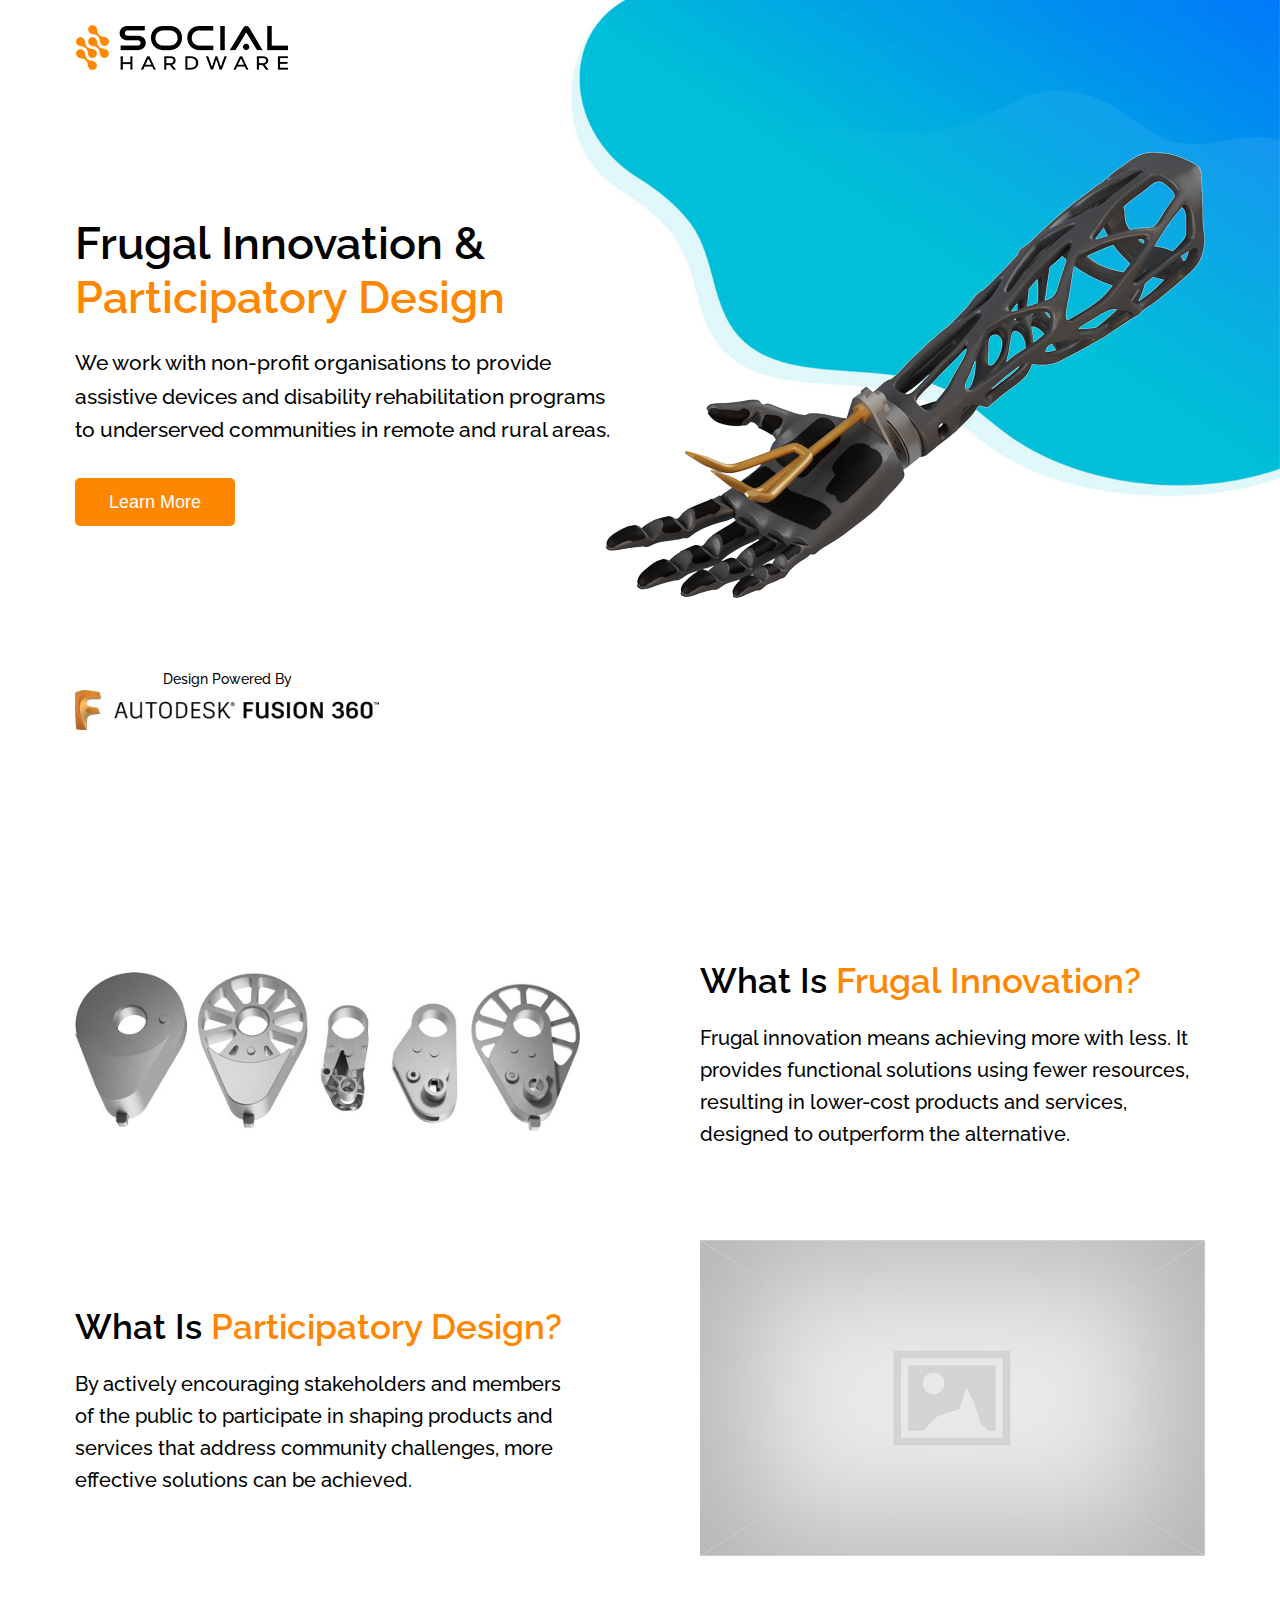
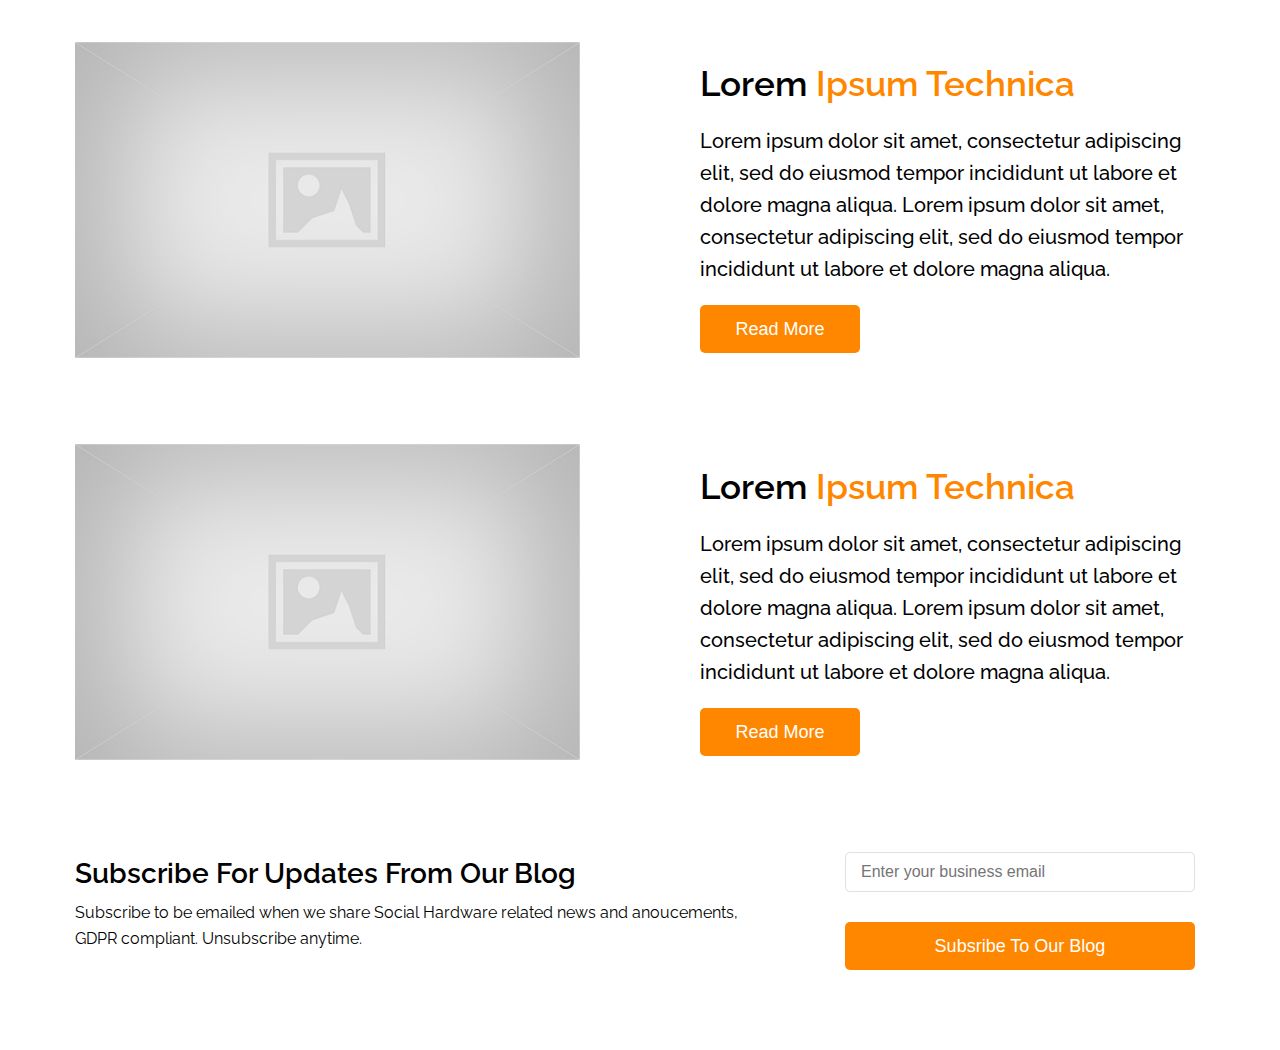
<file: index.html>
<!DOCTYPE html>
<html lang="en">

<head>
  <meta charset="utf-8">
  <meta http-equiv="X-UA-Compatible" content="IE=edge">
  <meta name="viewport" content="width=device-width, initial-scale=1, shrink-to-fit=no">

  <title>Social StemKit - Let's learn together</title>
  <meta property="og:title" content="Social Hardware - Together We Can Do More">
  <meta property="og:description" content="Social Hardware works with non-profit organisations in APAC countries to provide assistive devices and disability rehabilitation programs to underserved communities in remote and rural areas.">
  <meta property="og:url" content="http://socialhardware.in" />
  <meta property="og:image" content="http://socialhardware.in/images/logo.png" />
  <meta property="og:site_name" content="منصة نون التعليمية">
  <meta property="og:type" content="website" />
  <link rel="icon" href="images/favicon.ico">

  <link rel="manifest" href="manifest.json">
  <link href="https://fonts.googleapis.com/css?family=Raleway:400,500,600&display=swap" rel="stylesheet">
  <link rel="stylesheet" href="style.css?ver=1.2.1" />

</head>

<body>
   <!------ main section --------> 
   <section class="main-section">
       <div class="container flex-column align-start">
            <img class="brand-logo" src="images/logo.png" alt="logo" />
            <div class="main-section__content flex-column align-start justify-center">
                <h1>Frugal Innovation &</h1>
                <h1 class="text-color-brand">Participatory Design</h1>
                <p>We work with non-profit organisations to provide 
                   assistive devices and disability rehabilitation programs 
                   to underserved communities in remote and rural areas.</p>
                <Button class="cms-btn cms-btn__lg mt-1">learn More </Button>   
            </div>
            <div class="main-section__footer flex-column">
                <p>Design Powered By</p>
                <img src="images/fusion-360-logo.png" alt='Fusion 360' />
            </div>
       </div>
   </section>

    <!------ main section --------> 
    <section class="product-section">
        <div class="container flex-column">
            <div class="product-section__item flex-row flex-column-sm__reverse justify-space align-center">
                <div class="product-section__media">
                    <img src="images/generative-design.jpg" alt="rendering generative design" />
                </div>
                <div class="product-section__content flex-column">
                    <h1 class="section-title">What Is <span class="text-color-brand">Frugal Innovation?</span></h1>
                    <p>Frugal innovation means achieving more with less. It provides functional solutions using fewer resources, resulting in lower-cost products and services, designed to outperform the alternative.</p>
                </div>
            </div>
            <div class="product-section__item flex-row flex-column-sm justify-space align-center">
                <div class="product-section__content flex-column">
                    <h1 class="section-title">What Is <span class="text-color-brand">Participatory Design?</span></h1>
                    <p>By actively encouraging stakeholders and members of the public to participate in shaping products and services that address community challenges, more effective solutions can be achieved. </p>
                </div>
                <div class="product-section__media">
                    <img src="images/image_placeholder.jpg" alt="rendering generative design" />
                </div>
            </div>

            <div class="product-section__item flex-row flex-column-sm__reverse justify-space align-center">
                <div class="product-section__media">
                    <img src="images/image_placeholder.jpg" alt="rendering generative design" />
                </div>
                <div class="product-section__content flex-column align-start">
                    <h1 class="section-title">Lorem <span class="text-color-brand">Ipsum Technica</span></h1>
                    <p class="description">Lorem ipsum dolor sit amet, consectetur adipiscing elit, sed do eiusmod tempor incididunt ut labore et dolore magna aliqua. Lorem ipsum dolor sit amet, consectetur adipiscing elit, sed do eiusmod tempor incididunt ut labore et dolore magna aliqua.</p>
                    <Button class="cms-btn cms-btn__lg mt-1">Read More </Button>   
                </div>
            </div>
            <div class="product-section__item flex-row flex-column-sm__reverse justify-space align-center">
                <div class="product-section__media">
                    <img src="images/image_placeholder.jpg" alt="rendering generative design" />
                </div>
                <div class="product-section__content flex-column align-start">
                    <h1 class="section-title">Lorem <span class="text-color-brand">Ipsum Technica</span></h1>
                    <p class="description">Lorem ipsum dolor sit amet, consectetur adipiscing elit, sed do eiusmod tempor incididunt ut labore et dolore magna aliqua. Lorem ipsum dolor sit amet, consectetur adipiscing elit, sed do eiusmod tempor incididunt ut labore et dolore magna aliqua.</p>
                    <Button class="cms-btn cms-btn__lg mt-1">Read More </Button>   
                </div>
            </div>
        </div>  
    </section>

    <!------ newsletter section ---------->
    <section class="newsletter-section">
        <div class="container flex-row flex-column-sm justify-space">
            <div class="flex-column">
                <div class="section-title">Subscribe For Updates From Our Blog</div>
                <p>Subscribe to be emailed when we share Social Hardware related news and anoucements, GDPR compliant. Unsubscribe anytime.</p>
            </div>
            <form method="post" id="newsletter-form" class="flex-column">
                <input type="email" id="user-email" placeholder="Enter your business email" name="email" />
                <span id="email-error" class="error"></span>
                <Button class="cms-btn cms-btn__lg mt-1" type="submit" name="newsletter-submit">Subsribe To Our Blog</Button>   
            </form>
        </div>  
    </section>  

    <script>
        var form = document.getElementById('newsletter-form');
        form.addEventListener('submit', sendForm);
        function sendForm(event) {
            event.preventDefault();
            var email = document.getElementById('user-email').value;
            var emailError = document.getElementById('email-error');
            emailError.innerHTML = 'Sorry, unable to subscribe!!';
            // emailError.innerHTML = '';

            // var EMAIL_PATTERN = /(?:[a-z0-9!#$%&'*+/=?^_`{|}~-]+(?:\.[a-z0-9!#$%&'*+/=?^_`{|}~-]+)*|\"(?:[\x01-\x08\x0b\x0c\x0e-\x1f\x21\x23-\x5b\x5d-\x7f]|\\[\x01-\x09\x0b\x0c\x0e-\x7f])*\")@(?:(?:[a-z0-9](?:[a-z0-9-]*[a-z0-9])?\.)+[a-z0-9](?:[a-z0-9-]*[a-z0-9])?|\[(?:(?:25[0-5]|2[0-4][0-9]|[01]?[0-9][0-9]?)\.){3}(?:25[0-5]|2[0-4][0-9]|[01]?[0-9][0-9]?|[a-z0-9-]*[a-z0-9]:(?:[\x01-\x08\x0b\x0c\x0e-\x1f\x21-\x5a\x53-\x7f]|\\[\x01-\x09\x0b\x0c\x0e-\x7f])+)\])/;
            // if (!email || email == '') {
            //     emailError.innerHTML = 'Email field is empty';
            //     return;
            // }
            // if (!EMAIL_PATTERN.test(email)) {
            //     emailError.innerHTML = 'Invalid email';
            //     return
            // }
            // var data = {
            //     email_address: email, 
            //     status: 'subscribed'
            // };
        }
    </script>
</body>

</html>
</file>
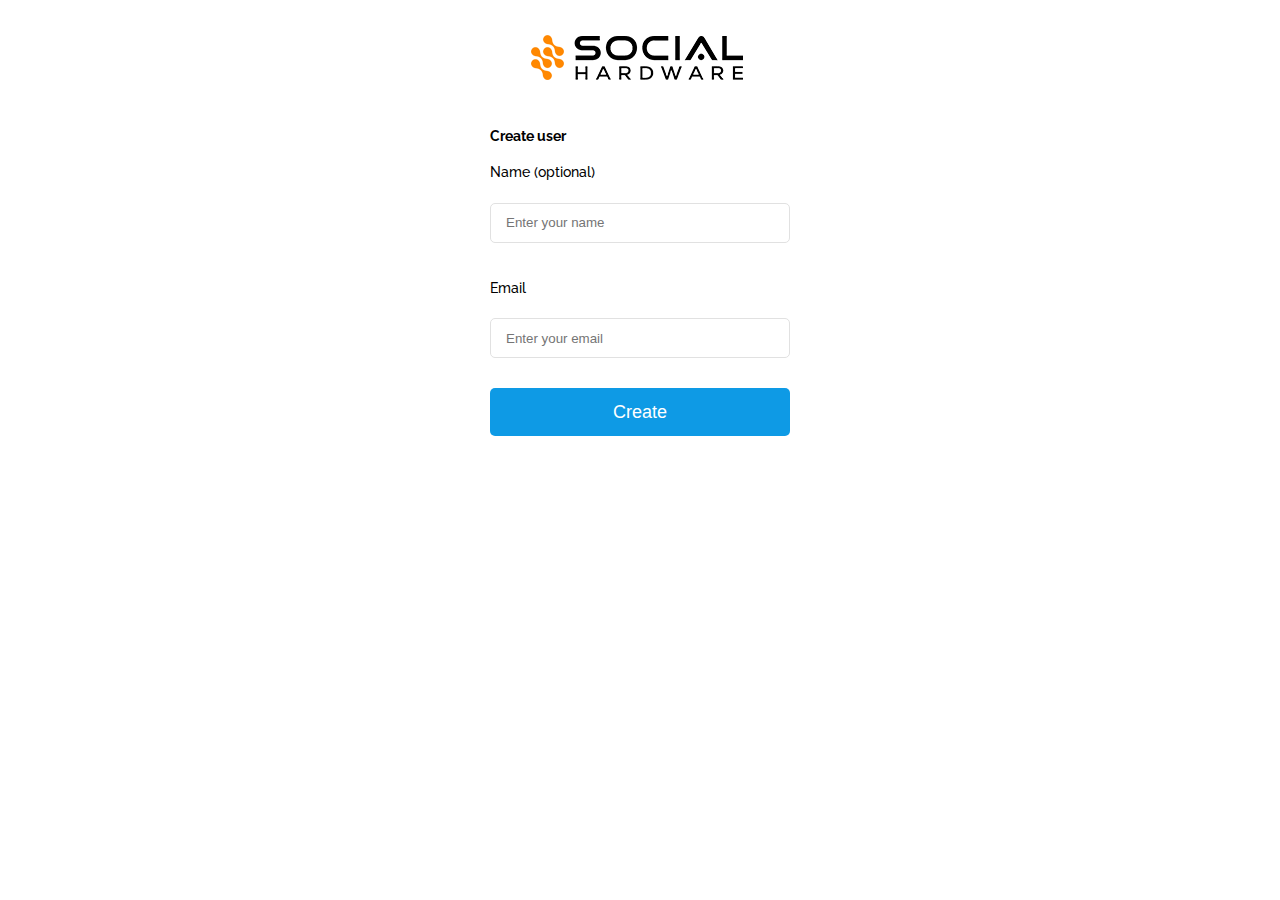
<file: create.html>
<!DOCTYPE html>
<html lang="en">

<head>
  <meta charset="utf-8">
  <meta http-equiv="X-UA-Compatible" content="IE=edge">
  <meta name="viewport" content="width=device-width, initial-scale=1, shrink-to-fit=no">

  <title>Social Hardware - Together We Can Do More</title>
  <meta property="og:title" content="Social Hardware - Together We Can Do More">
  <meta property="og:description" content="Social Hardware works with non-profit organisations in APAC countries to provide assistive devices and disability rehabilitation programs to underserved communities in remote and rural areas.">
  <meta property="og:url" content="http://socialhardware.in" />
  <meta property="og:image" content="http://socialhardware.in/images/logo.png" />
  <meta property="og:site_name" content="منصة نون التعليمية">
  <meta property="og:type" content="website" />
  <link rel="icon" href="images/favicon.ico">

  <link rel="manifest" href="manifest.json">
  <link href="https://fonts.googleapis.com/css?family=Raleway:300,300i,400,400i,700,700i&amp;subset=latin,latin-ext" type="text/css" rel="stylesheet"> 
  <link href="https://styles.assets-landingi.com/assets/css/2.10-landend-base.css" type="text/css" rel="stylesheet">
  <link href="https://styles.assets-landingi.com/LipEJYcy/base.css" type="text/css" rel="stylesheet">
  <link rel="stylesheet" href="style.css?ver=1.2.1" />

</head>

<body>
    <!------ main section --------> 
    <section class="login-section">
        <div class="container flex-column align-center">
                <img class="brand-logo" src="images/logo.png" alt="logo" />
                <form id="login-form">
                    <strong>Create user</strong>
                    <div class="column flex-start mt-1">
                        <p>Name (optional)</p>
                        <input id="name" name="name" type="text" placeholder="Enter your name" />
                    </div>
                    <div class="column flex-start">
                        <p>Email</p>
                        <input id="email" name="email" type="email" placeholder="Enter your email" required />
                    </div>
                    <div class="flex-column justify-center">
                        <button type="submit" name="login" class="cms-btn cms-btn__blue cms-btn__lg mt-1"> Create </button>
                    </div>
                </form>
                <div id="showLink" class="mt-5"></div>
        </div>
    </section>

    <script>
        var form = document.getElementById('login-form');
        var email = document.getElementById('email');
        var name = document.getElementById('name');
        var showLink = document.getElementById('showLink');
        var agree = document.getElementById('agree');

        form.addEventListener('submit', getStemKit);
        
        function getStemKit(e) {
            e.preventDefault();
            if (email.value != "") {
                fetch('http://api.shoebraza.com/v1/user/create', {
                    method: 'post',
                    headers: {
                        'Content-Type': 'application/json',
                    },
                    body: JSON.stringify({ email: email.value, name: name.value })
                }).then(function(response) {
                    return response.json();
                }).then(function(res) {
                    showLink.innerHTML = "<p>Email: <strong>"+res.data.email+"</strong></p><p>Password: <strong>"+res.data.password+"</strong></p>";
                })
                .catch(function(err) {
                    console.log('error', err);
                });
            }
        }
    </script>
</body>

</html>
</file>
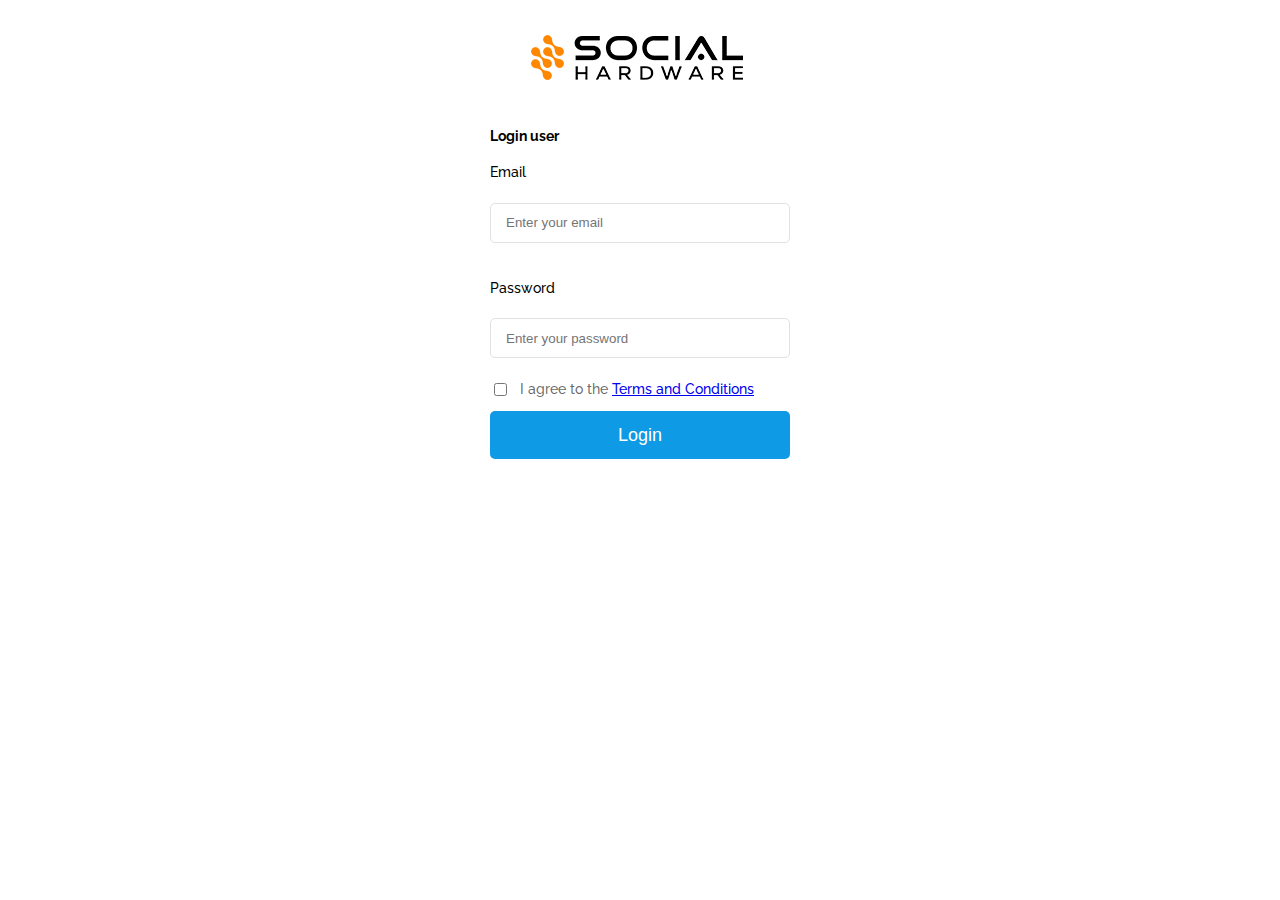
<file: login.html>
<!DOCTYPE html>
<html lang="en">

<head>
  <meta charset="utf-8">
  <meta http-equiv="X-UA-Compatible" content="IE=edge">
  <meta name="viewport" content="width=device-width, initial-scale=1, shrink-to-fit=no">

  <title>Social StemKit - Let's learn together</title>
  <meta property="og:title" content="Social Hardware - Together We Can Do More">
  <meta property="og:description" content="Social Hardware works with non-profit organisations in APAC countries to provide assistive devices and disability rehabilitation programs to underserved communities in remote and rural areas.">
  <meta property="og:url" content="http://socialhardware.in" />
  <meta property="og:image" content="http://socialhardware.in/images/logo.png" />
  <meta property="og:site_name" content="منصة نون التعليمية">
  <meta property="og:type" content="website" />
  <link rel="icon" href="images/favicon.ico">

  <link rel="manifest" href="manifest.json">
  <link href="https://fonts.googleapis.com/css?family=Raleway:300,300i,400,400i,700,700i&amp;subset=latin,latin-ext" type="text/css" rel="stylesheet"> 
  <link href="https://styles.assets-landingi.com/assets/css/2.10-landend-base.css" type="text/css" rel="stylesheet">
  <link href="https://styles.assets-landingi.com/LipEJYcy/base.css" type="text/css" rel="stylesheet">
  <link rel="stylesheet" href="style.css?ver=1.2.1" />

</head>

<body>
    <!------ main section --------> 
    <section class="login-section">
        <div class="container flex-column align-center">
                <img class="brand-logo" src="images/logo.png" alt="logo" />
                <form id="login-form">
                    <strong>Login user</strong>
                    <p id="error" style="color:red"></p>
                    <div class="column flex-start mt-1">
                        <p>Email</p>
                        <input id="email" name="email" type="email" placeholder="Enter your email" required />
                    </div>
                    <div class="column flex-start">
                        <p>Password</p>
                        <input id="password" name="password" type="password" placeholder="Enter your password" required />
                    </div>
                    <div class="flex-row align-center">
                        <input id="agree" type="checkbox" name="agreement" required />
                        <label for="agree">I agree to the <a href="Technology-Licensing-Agreement.pdf" title="click here to read terms and conditons">Terms and Conditions</a></label>
                    </div>
                    <div class="flex-column justify-center">
                        <button type="submit" name="login" class="cms-btn cms-btn__blue cms-btn__lg mt-1"> Login </button>
                    </div>
                </form>
                <div id="showLink" class="mt-5"></div>
        </div>
    </section>

    <script>
        var form = document.getElementById('login-form');
        var email = document.getElementById('email');
        var password = document.getElementById('password');
        var showLink = document.getElementById('showLink');
        var agree = document.getElementById('agree');
        var error = document.getElementById('error');

        form.addEventListener('submit', getStemKit);

        if (localStorage.url) {
            form.style.display = 'none';
            showLink.innerHTML = "<a download='stem-kit' href="+localStorage.url+">Download Stem Kit</a><br/><br/><button class='cms-btn' onClick=\"localStorage.url = '';window.location.reload()\">Logout</button>";
        }
        
        function getStemKit(e) {
            e.preventDefault();
            console.log(agree.checked);
            if (email.value != "" && password.value != "" && agree.checked) {
                fetch('http://api.shoebraza.com/v1/user/login', {
                    method: 'post',
                    headers: {
                        'Content-Type': 'application/json',
                    },
                    body: JSON.stringify({ email: email.value, password: password.value })
                }).then(function(response) {
                    return response.json();
                }).then(function(res) {
                    if (res.success && res.data && res.data.url) {
                        localStorage.url = res.data.url;
                        form.style.display = 'none';
                        showLink.innerHTML = "<a download='stem-kit' href="+res.data.url+">Download Stem Kit</a><br/><br/><button class='cms-btn' onClick=\"localStorage.url = '';window.location.reload()\">Logout</button>";
                    } else {
                        error.innerHTML = res.message;
                        form.reset();
                    }
                })
                .catch(function(err) {
                    console.log('error', err);
                });
            }
        }
    </script>
</body>

</html>
</file>
<file: style.css>
/* ----------- Author : Shoeb Raza ---------- */
/* ----------- Mail : mail@shoebraza.com --- */

div,
section,
header,
footer,
article,
nav,
ul,
li,
a,
span,
input,
textarea,
label {
  box-sizing: border-box;
}

html {
  font-size: 10px;
  margin: 0;
  padding: 0;
}

body {
    -webkit-overflow-scrolling: touch;
    background-color: #fff;
    font-family: 'Raleway', sans-serif;
    color: #010101;
    font-weight: 500;
    line-height: 1.6;
    overflow-x: hidden;
    font-size: 14px;
    margin: 0;
    padding: 0;
}

.text-color {
    color: #010101;
}
.text-color-light {
    color :#222c3c;
}
.text-color-brand {
    color: #ff8700;
}

.cms-btn {
    position: relative;
    height: 34px;
    min-width: 10rem;
    padding: 0 10px;
    border-radius: 5px;
    border: 0;
    text-align: center;
    line-height: 34px;
    text-transform: capitalize;
    font-size: 12px;
    cursor: pointer;
    user-select: none;
    white-space: nowrap;
    background: #ff8700;
    color: #fff;
}
.cms-btn__blue {
    background: #0e9ae5;
    color: #fff;
}
.cms-btn__sm {
    min-width: 8rem;
    height: 26px;
    line-height: 26px;
    font-size: 11px;
}
.cms-btn__md {
    min-width: 8rem;
    height: 30px;
    line-height: 30px;
}
.cms-btn__lg {
    min-width: 16rem;
    height: 4.8rem;
    line-height: 4.8rem;
    font-size: 1.8rem;
}
.cms-btn:focus {
    outline: 0;
}
.cms-btn:active {
    background: #ff7700;
}
.cms-btn__blue:active {
    background: #50c2ff;
}

.container {
    max-width: 1130px;
    margin: 0 auto;
}
.flex-row {
    display: flex;
    flex-flow: row nowrap;
}
.flex-column {
    display: flex;
    flex-flow: column nowrap;
}
.align-start {
    align-items: flex-start;
}
.align-center {
    align-items: center;
}
.justify-center {
    justify-content: center;
}

.justify-space > div, .justify-space > form {
    margin: 0 6rem;
}
.justify-space.md > div, .justify-space > form {
    margin: 0 2rem;
}
.justify-space.sm > div, .justify-space > form {
    margin: 0 1rem;
}
.justify-space > div:first-child, .justify-space > form:first-child {
    margin-left: 0;
}
.justify-space > div:last-child, .justify-space > form:first-child {
    margin-right: 0;
}

@media (max-width: 1100px) {
    .container {
        max-width: 100%;
        padding: 0 2rem;
    }
    .main-section {
        background-size: contain; 
    }
}

@media (max-width: 992px) {
    .flex-column-md {
        flex-flow: column nowrap;
    }
    .flex-column-md__reverse {
        flex-flow: column-reverse nowrap;
    }
    .justify-space > div, .justify-space > form {
        margin: 0 4rem;
    }
}

@media (max-width: 600px) {
    .flex-column-sm {
        flex-flow: column nowrap;
    }
    .flex-column-sm__reverse {
        flex-flow: column-reverse nowrap;
    }
}

/* ------------ main -----------------*/
.main-section {
    position: relative;
    width: 100%;
    height: 750px;
    background-image: url('images/bg-pattern.jpg');
    background-repeat: no-repeat;
    background-position: right top;
    background-size: contain;
    margin-bottom: 12rem;
}
.main-section .container {
    height: 100%;
    background-image: url('images/arm-design.png');
    background-repeat: no-repeat;
    background-position: right 50%;
}
.main-section .brand-logo {
    margin: 2rem 0 2rem -1rem;
}
.main-section__content {
    flex: 1 1 0;
    padding: 8rem 0;
}
.main-section__content h1 {
    font-size: 4.5rem;
    font-weight: 600;
    margin: 0;
    line-height: 1.2;
}
.main-section__content p {
    max-width: 55rem;
    font-size: 2.1rem
}
.main-section__footer {
    padding: 2rem 0;
    margin: 0;
}
.main-section__footer p {
    margin: 0;
    text-align: center;
}
.main-section__footer img {
    height: 40px;
}

@media (min-width: 1600px) {
    .main-section {
        margin-bottom: 18rem;
    }
    .main-section__footer {
       margin-top: 5rem; 
    }
    .main-section__content {
        padding: 16rem 0;
    }
}

/*--------- product section -------*/
.section-title {
    font-size: 3.5rem;
    font-weight: 600;
    margin: 1rem 0;
    line-height: 1.2;
}
.product-section {  
    margin: 0 0 4rem 0;
}
.product-section__item {
    margin-top: 8rem;
}
.product-section__media {
    flex: 1 1 0;
}
.product-section__media img {
    width: 100%;
    height: auto;
}
.product-section__content {
    padding: 0rem 0;
    flex: 1 1 0;
}
.product-section__content p {
    font-size: 2rem;
    margin: 1rem 0;
}
.product-section__content p.description {
    font-size: 2rem;
    margin: 1rem 0;
}

/*-------- newsletter section ------*/
.newsletter-section {
    margin: 8rem 0;
}
.newsletter-section input {
    height: 48px;
    border: 1px solid rgba(212, 212, 220, 0.9);   
    padding: 0 1rem;
    border-radius: 5px; 
    min-width: 35rem;
    font-size: 1.6rem;
}
.newsletter-section input:focus {
    outline: 0;
    border: 1px solid #ff8700;
}

.newsletter-section .section-title {
    font-size: 2.8rem;
}
.newsletter-section p {
    margin: 0;
    font-weight: 400;
    font-size: 1.6rem;
}

.error {
    color: red;
    font-size: 1.1rem;
}

/* ------ large tabs (ipad pro) -------------*/
@media (max-width: 1100px) {
    .main-section .container {
        background-position: 95% 50%;
    }
    .main-section__content h1 {
        font-size: 4rem;
    }
    .main-section__content p {
        font-size: 2rem;
        max-width: 48rem;
    }
    .main-section {
        height: 68rem;
        margin-bottom: 8rem;
    }
    .main-section__content {
        flex: 1 1 0;
        padding: 4rem 0;
    }
}

/* ------ tabs (ipad) -------------*/
@media (max-width: 992px) {
    .main-section .container {
        background-position: 95% 50%;
        background-size: 65%;
    }
    .main-section__content h1 {
        font-size: 3.8rem;
    }
    .main-section__content p {
        font-size: 2rem;
        max-width: 32rem;
    }
    .main-section {
        background-size: contain; 
        height: 68rem;
        margin-bottom: 8rem;
    }
    .main-section__content {
        flex: 1 1 0;
        padding: 4rem 0;
    }
    .product-section__item {
        margin-top: 4rem;
    }
}


/* ------ mobile -------------*/
@media (max-width: 600px) {
    .main-section {
        height: auto;
        margin-bottom: 2rem; 
    }
    .main-section .brand-logo {
       height: 3.8rem;
    }
    .main-section .container {
        background-position: 94% 4%;
    }
    .main-section__content h1 {
        font-size: 3.4rem;
    }
    .main-section__content {
        flex: 1 1 0;
        padding: 2em 0;
        margin-top: 15rem;
    }
    .main-section__content p { 
        max-width: 100%;
    }
    .main-section__footer {
        padding: 2rem 0;
    }
    .main-section__footer img {
        max-height: 40px;
        max-width: 100%;
    }

    .section-title {
        font-size: 2.4rem;
    }
    .product-section {
        margin: 0 0 2rem 0;
    }
    .product-section__item {
        margin-top: 4rem;
    }
    .product-section .justify-space > div {
        margin: 0;
    }
    .product-section__media {
        padding: 2rem 0;
        flex: 1 1 0;
    }
    .product-section__content {
        padding: 2rem 0;
        flex: 1 1 0;
    }
    #newsletter-form {
        margin-top: 2rem;
    }

    .newsletter-section .justify-space > form, .newsletter-section .justify-space > div {
        margin: 0;
    }
}

/* ------ login ---------*/
.login-section {
    position: relative;
    width: 100%;
    height: 100%;
    padding: 3rem 1rem;
}

.login-section form {
    margin: 4rem 0;
}
.login-section form input[type="text"],input[type="email"],input[type="password"],input[type="tel"] { 
    height: 40px;
    width: 300px;
    border: 1px solid #e1e1e1;
    padding: 0 15px;
    border-radius: 5px;
    margin-top: 0.5rem;
    margin-bottom: 2rem;
}
.login-section form label {
    padding: 0 10px;
    color: rgba(0,0,0,0.6);
}
#showLink {
    text-align: center;
}
#showLink a {
    font-size: 18px;
    font-weight: 600;
    color: #1595da;
}

/* -------- utils -----------*/
.mt-05 {
    margin-top: 0.5rem; 
}
.mt-1 {
    margin-top: 1rem; 
}
.mt-2 {
    margin-top: 2rem; 
}
.mt-3 {
    margin-top: 3rem; 
}
.mt-4 {
    margin-top: 4rem; 
}
.mt-5 {
    margin-top: 5rem; 
}
.mt-8 {
    margin-top: 8rem; 
}
</file>
